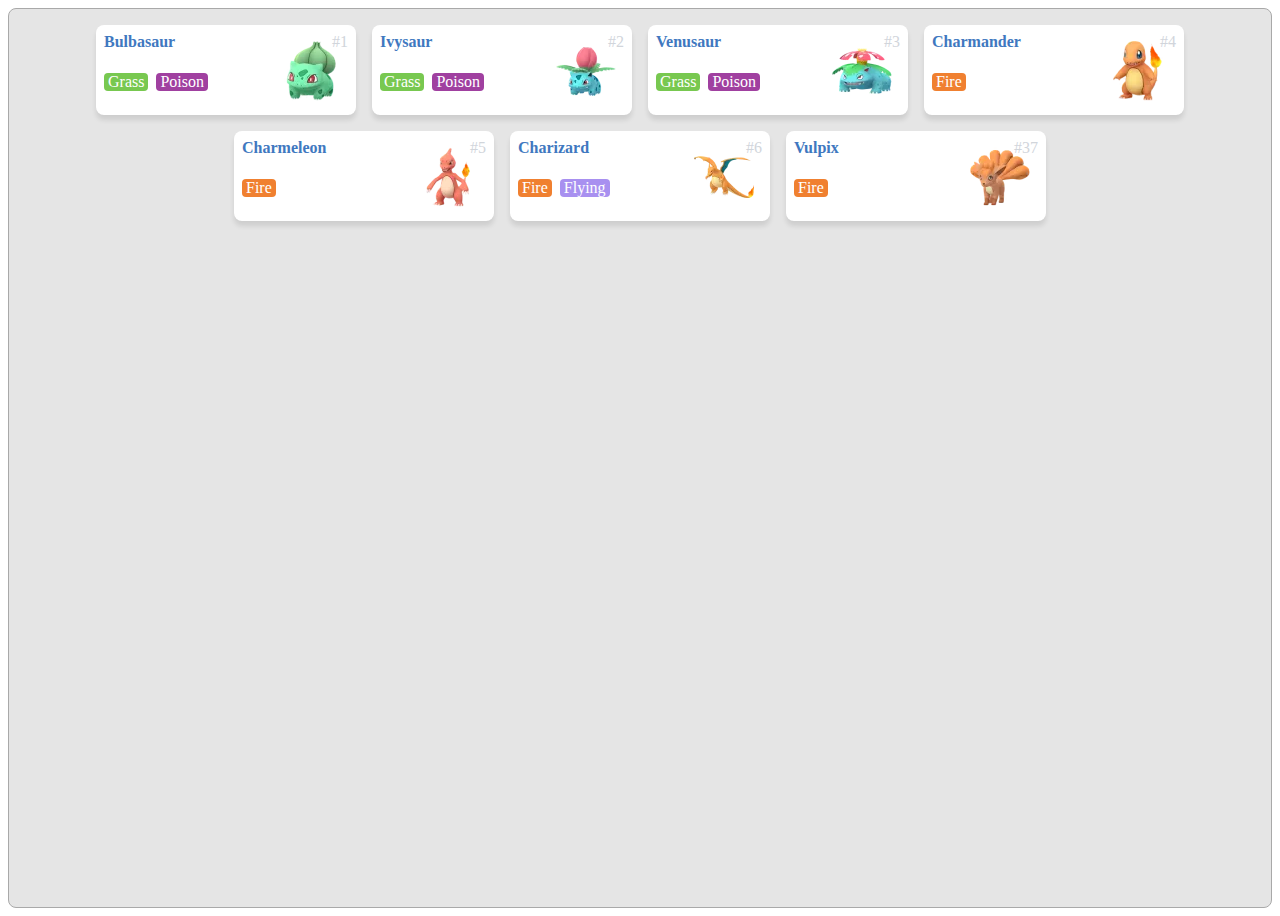
<file: oef1/index.html>
<!DOCTYPE html>
<html lang="en">
  <head>
    <title>Pokédex</title>
    <meta charset="UTF-8" />
    <link rel="stylesheet" href="stijl.css" />
  </head>

  <body>
    <main>
      <section class="articles">
        <article>
          <h2>Bulbasaur</h2>
          <section class="typeoverview">
            <span class="type grass">Grass</span>
            <span class="type poison">Poison</span>
          </section>
          <img src="img/1.png" alt="1" />
          <span class="pokenumber">#1</span>
        </article>
        <article>
          <h2>Ivysaur</h2>
          <section class="typeoverview">
            <span class="type grass">Grass</span>
            <span class="type poison">Poison</span>
          </section>
          <img src="img/2.png" alt="2" />
          <span class="pokenumber">#2</span>
        </article>
        <article>
          <h2>Venusaur</h2>
          <section class="typeoverview">
            <span class="type grass">Grass</span>
            <span class="type poison">Poison</span>
          </section>
          <img src="img/3.png" alt="3" />
          <span class="pokenumber">#3</span>
        </article>
        <article>
          <h2>Charmander</h2>
          <section class="typeoverview">
            <span class="type fire">Fire</span>
          </section>
          <img src="img/4.png" alt="4" />
          <span class="pokenumber">#4</span>
        </article>
        <article>
          <h2>Charmeleon</h2>
          <section class="typeoverview">
            <span class="type fire">Fire</span>
          </section>
          <img src="img/5.png" alt="5" />
          <span class="pokenumber">#5</span>
        </article>
        <article>
          <h2>Charizard</h2>
          <section class="typeoverview">
            <span class="type fire">Fire</span>
            <span class="type flying">Flying</span>
          </section>
          <img src="img/6.png" alt="6" />
          <span class="pokenumber">#6</span>
        </article>
          <article>
              <h2>Vulpix</h2>
              <section class="typeoverview">
                  <span class="type fire">Fire</span>
              </section>
              <img src="img/7.png" alt="7" />
              <span class="pokenumber">#37</span>
          </article>
      </section>
      <!-- Source : https://pokemon.gameinfo.io/ -->
    </main>
  </body>
</html>
</file>
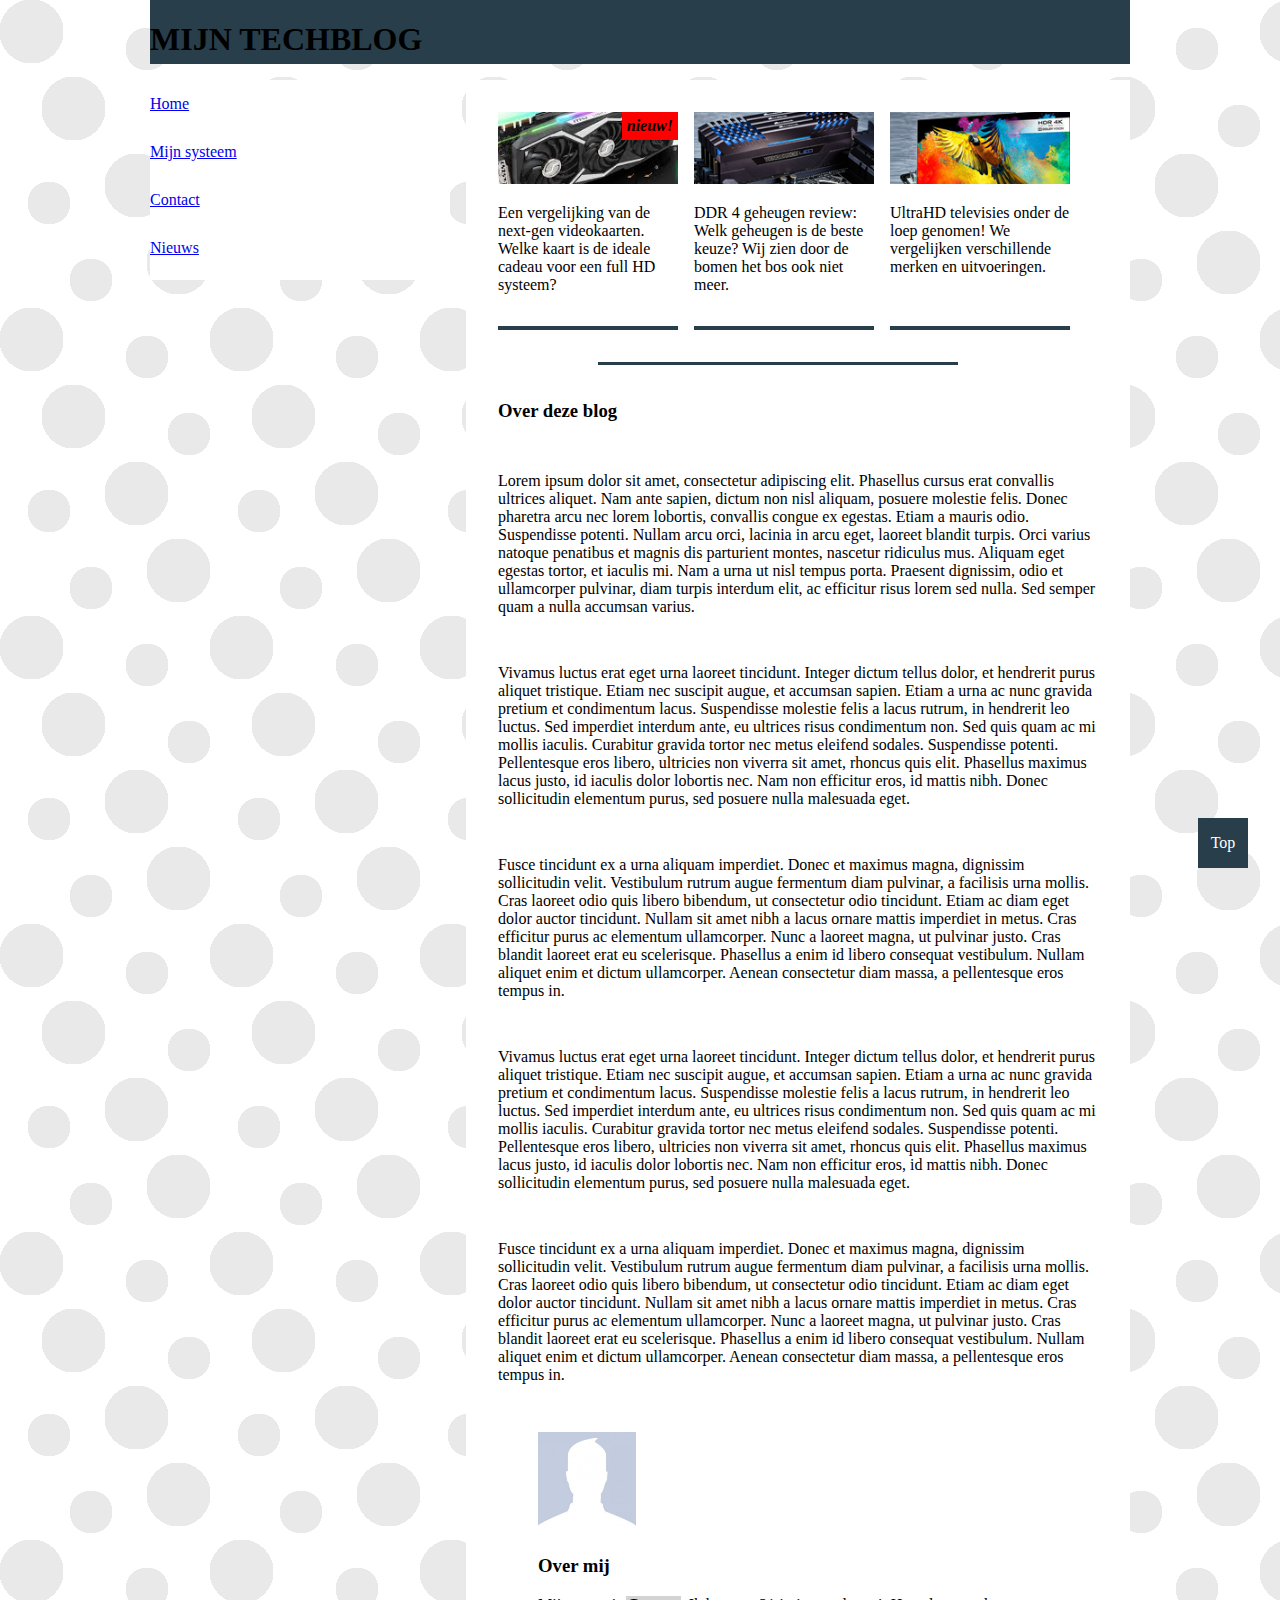
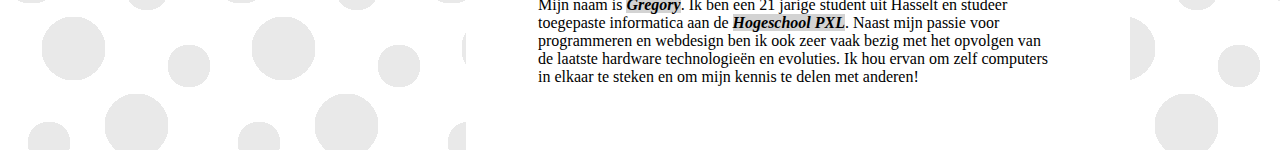
<file: oef2/index.html>
<!DOCTYPE html>
<html lang="nl">
<head>
    <title>Mijn techblog</title>
    <meta charset="UTF-8"/>
    <meta name="viewport" content="width=device-width, initial-scale=1.0"/>
    <meta http-equiv="X-UA-Compatible" content="ie=edge"/>
    <link rel="stylesheet" href="styles.css">

</head>

<body>
<header>
    <h1>MIJN TECHBLOG</h1>
</header>
<main>
    <nav>
        <a href="index.html">Home</a>
        <a href="mijnsysteem.html">Mijn systeem</a>
        <a href="contact.html">Contact</a>
        <a href="#">Nieuws</a>
    </nav>
    <section id="content">
        <article>
            <span id="nieuw">nieuw!</span>
            <img src="assets/gpu.png" alt="GPU"/>
            <p>
                Een vergelijking van de next-gen videokaarten. Welke kaart is de
                ideale cadeau voor een full HD systeem?
            </p>
        </article>
        <article>
            <img src="assets/ddr4mem.png" alt="RAM"/>
            <p>
                DDR 4 geheugen review: Welk geheugen is de beste keuze? Wij zien
                door de bomen het bos ook niet meer.
            </p>
        </article>
        <article>
            <img src="assets/uhdtv.png" alt="UHDTV"/>
            <p>
                UltraHD televisies onder de loep genomen! We vergelijken
                verschillende merken en uitvoeringen.
            </p>
        </article>
        <hr/>
        <h3>Over deze blog</h3>
        <p>
            Lorem ipsum dolor sit amet, consectetur adipiscing elit. Phasellus
            cursus erat convallis ultrices aliquet. Nam ante sapien, dictum non
            nisl aliquam, posuere molestie felis. Donec pharetra arcu nec lorem
            lobortis, convallis congue ex egestas. Etiam a mauris odio.
            Suspendisse potenti. Nullam arcu orci, lacinia in arcu eget, laoreet
            blandit turpis. Orci varius natoque penatibus et magnis dis parturient
            montes, nascetur ridiculus mus. Aliquam eget egestas tortor, et
            iaculis mi. Nam a urna ut nisl tempus porta. Praesent dignissim, odio
            et ullamcorper pulvinar, diam turpis interdum elit, ac efficitur risus
            lorem sed nulla. Sed semper quam a nulla accumsan varius.
        </p>
        <p>
            Vivamus luctus erat eget urna laoreet tincidunt. Integer dictum tellus
            dolor, et hendrerit purus aliquet tristique. Etiam nec suscipit augue,
            et accumsan sapien. Etiam a urna ac nunc gravida pretium et
            condimentum lacus. Suspendisse molestie felis a lacus rutrum, in
            hendrerit leo luctus. Sed imperdiet interdum ante, eu ultrices risus
            condimentum non. Sed quis quam ac mi mollis iaculis. Curabitur gravida
            tortor nec metus eleifend sodales. Suspendisse potenti. Pellentesque
            eros libero, ultricies non viverra sit amet, rhoncus quis elit.
            Phasellus maximus lacus justo, id iaculis dolor lobortis nec. Nam non
            efficitur eros, id mattis nibh. Donec sollicitudin elementum purus,
            sed posuere nulla malesuada eget.
        </p>
        <p>
            Fusce tincidunt ex a urna aliquam imperdiet. Donec et maximus magna,
            dignissim sollicitudin velit. Vestibulum rutrum augue fermentum diam
            pulvinar, a facilisis urna mollis. Cras laoreet odio quis libero
            bibendum, ut consectetur odio tincidunt. Etiam ac diam eget dolor
            auctor tincidunt. Nullam sit amet nibh a lacus ornare mattis imperdiet
            in metus. Cras efficitur purus ac elementum ullamcorper. Nunc a
            laoreet magna, ut pulvinar justo. Cras blandit laoreet erat eu
            scelerisque. Phasellus a enim id libero consequat vestibulum. Nullam
            aliquet enim et dictum ullamcorper. Aenean consectetur diam massa, a
            pellentesque eros tempus in.
        </p>
        <p>
            Vivamus luctus erat eget urna laoreet tincidunt. Integer dictum tellus
            dolor, et hendrerit purus aliquet tristique. Etiam nec suscipit augue,
            et accumsan sapien. Etiam a urna ac nunc gravida pretium et
            condimentum lacus. Suspendisse molestie felis a lacus rutrum, in
            hendrerit leo luctus. Sed imperdiet interdum ante, eu ultrices risus
            condimentum non. Sed quis quam ac mi mollis iaculis. Curabitur gravida
            tortor nec metus eleifend sodales. Suspendisse potenti. Pellentesque
            eros libero, ultricies non viverra sit amet, rhoncus quis elit.
            Phasellus maximus lacus justo, id iaculis dolor lobortis nec. Nam non
            efficitur eros, id mattis nibh. Donec sollicitudin elementum purus,
            sed posuere nulla malesuada eget.
        </p>
        <p>
            Fusce tincidunt ex a urna aliquam imperdiet. Donec et maximus magna,
            dignissim sollicitudin velit. Vestibulum rutrum augue fermentum diam
            pulvinar, a facilisis urna mollis. Cras laoreet odio quis libero
            bibendum, ut consectetur odio tincidunt. Etiam ac diam eget dolor
            auctor tincidunt. Nullam sit amet nibh a lacus ornare mattis imperdiet
            in metus. Cras efficitur purus ac elementum ullamcorper. Nunc a
            laoreet magna, ut pulvinar justo. Cras blandit laoreet erat eu
            scelerisque. Phasellus a enim id libero consequat vestibulum. Nullam
            aliquet enim et dictum ullamcorper. Aenean consectetur diam massa, a
            pellentesque eros tempus in.
        </p>
        <figure>
            <img id="mezelf" src="assets/gregory.png" alt="profielfoto"/>
            <figcaption>
                <h3>Over mij</h3>

                <p>
                    Mijn naam is <span>Gregory</span>. Ik ben een 21 jarige student uit
                    Hasselt en studeer toegepaste informatica aan de
                    <span>Hogeschool PXL</span>. Naast mijn passie voor programmeren en
                    webdesign ben ik ook zeer vaak bezig met het opvolgen van de laatste
                    hardware technologieën en evoluties. Ik hou ervan om zelf computers in
                    elkaar te steken en om mijn kennis te delen met anderen!
                </p>
            </figcaption>
        </figure>
    </section>

</main>
<div id="top"><a href="#">Top</a></div>
</body>
</html>
</file>
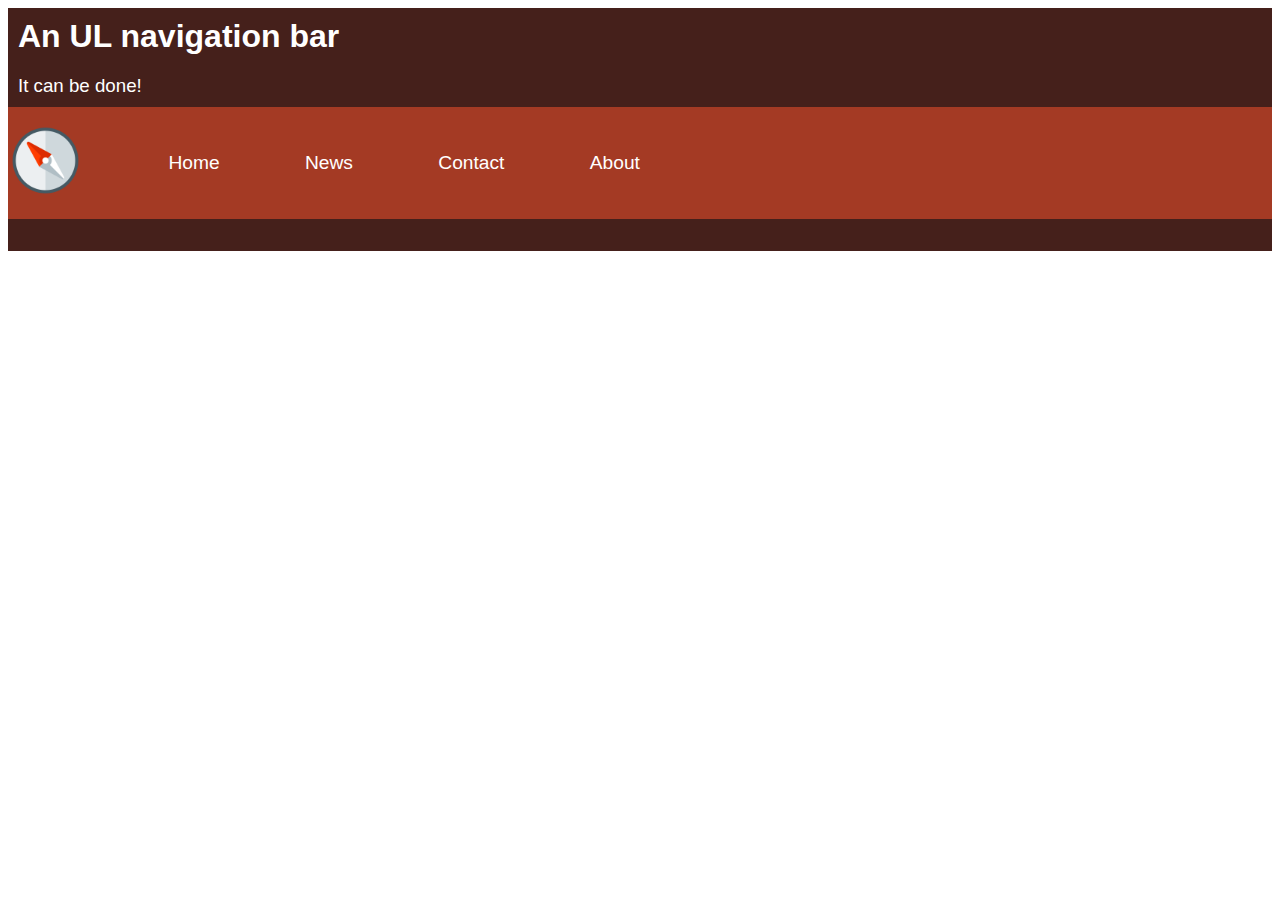
<file: oef3/index.html>
<!doctype html>
<html lang="en">
<head>
    <meta charset="UTF-8">
    <meta name="viewport"
          content="width=device-width, user-scalable=no, initial-scale=1.0, maximum-scale=1.0, minimum-scale=1.0">
    <meta http-equiv="X-UA-Compatible" content="ie=edge">

    <title>Navigation</title>
    <link rel="stylesheet" href="styles.css">
</head>
<body>
<header>
    <h1>
        An UL navigation bar
    </h1>
    <h3>
        It can be done!
    </h3>
    <section>
        <ul>
            <li>
                <img src="nav.png" height="75" width="75" alt="Compass"/>
            </li>
            <li>
                <a href="./Home.html">Home</a>
            </li>
            <li>
                <a href="./News.html">News</a>
            </li>
            <li>
                <a href="./Contact.html">Contact</a>
            </li>
            <li>
                <a href="./About.html">About</a>
            </li>
        </ul>
    </section>
</header>
</body>
</html>
</file>
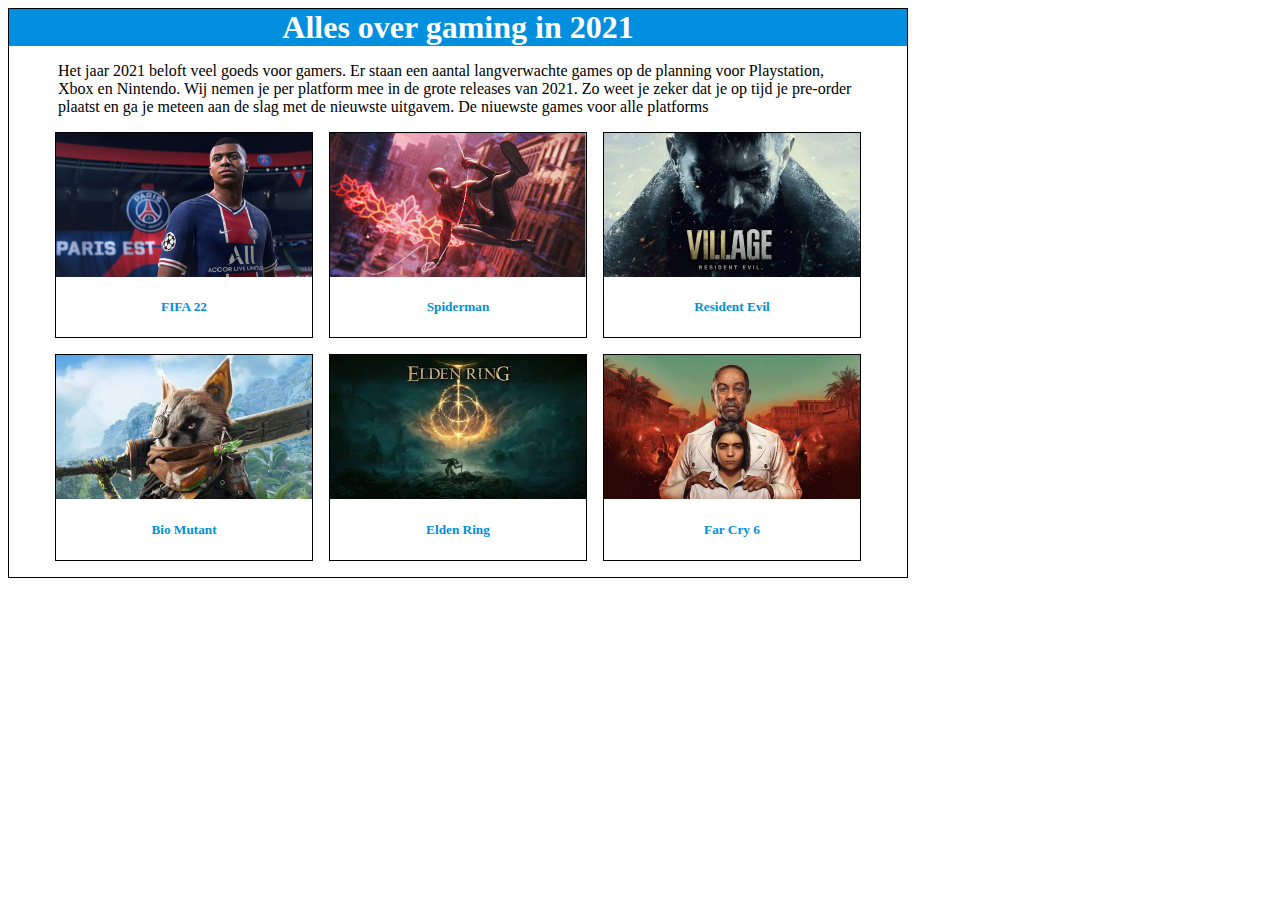
<file: oef4/index.html>
<!doctype html>
<html lang="en">
<head>
    <meta charset="UTF-8">
    <meta name="viewport"
          content="width=device-width, user-scalable=no, initial-scale=1.0, maximum-scale=1.0, minimum-scale=1.0">
    <meta http-equiv="X-UA-Compatible" content="ie=edge">
    <title>Document</title>
    <link rel="stylesheet" href="styles.css">
</head>
<body>
<main>
    <header>
        <h1>
            Alles over gaming in 2021
        </h1>
    </header>
    <section>
        <p>
            Het jaar 2021 beloft veel goeds voor gamers. Er staan een aantal langverwachte games op de planning voor
            Playstation,
            Xbox en Nintendo. Wij nemen je per platform mee in de grote releases van 2021. Zo weet je zeker dat je op
            tijd
            je
            pre-order plaatst
            en ga je meteen aan de slag met de nieuwste uitgavem. De niuewste games voor alle platforms
        </p>
    </section>
    <section id="articles">
        <article>

            <img src="images/fifa.jpg" height="144" width="256"/>
            <h5>
                FIFA 22
            </h5>
        </article>
        <article>
            <img src="images/spiderman.jpg" height="144" width="256"/><h5>
            Spiderman
        </h5>
        </article>
        <article>
            <img src="images/resevil.jpg" height="144" width="256"/><h5>
            Resident Evil
        </h5>
        </article>
        <article>
            <img src="images/bio.jpg" height="144" width="256"/><h5>
            Bio Mutant
        </h5>
        </article>
        <article>
            <img src="images/elden.jpg" height="144" width="256"/><h5>
            Elden Ring
        </h5>
        </article>
        <article>

            <img src="images/farcry.jpg" height="144" width="256"/>
            <h5>
                Far Cry 6
            </h5>
        </article>

    </section>
</main>
</body>
</html>
</file>
<file: oef1/stijl.css>
* {
  box-sizing: border-box;
    color: white;
}

main {
  width: 100%;
  height: 900px;
  margin: 0 auto;
  border: 1px solid darkgray;
  border-radius: 0.5rem;
  background-color: #e5e5e5;

}

.articles {
    display: flex;
    flex-wrap: wrap;
    justify-content: center;
    gap: 1rem;
    width: 100%;
    padding: 1rem;
    box-sizing: border-box;
}


article {
    background-color: white;
    width: 260px;
    height: 90px;
    border-radius: 0.5rem;
    position: relative;
    box-shadow: 0 5px 5px rgba(0, 0, 0, 0.1);

}
article h2 {
    color: #4078c0;
    margin: 0.5rem 0 0 0.5rem;
    font-size: 1rem;
}


.pokenumber{
    position: absolute;
    top: 0.5rem;
    right: 0.5rem;
    color: #d1d5db;
}

.typeoverview{
    position: absolute;
    bottom: 1.5rem;
    left: 0.5rem;
    border-radius: 0.5rem;
    display: flex;
    gap: 0.5rem;

}
.fire{
    background-color: #f08030;
}

.flying{
    background-color: #a890f0;

}
.poison{
    background-color: #a040a0;

}
.grass{
    background-color: #78c850;

}

.fire, .flying, .poison, .grass {
    padding: 0 0.25rem;
    border-radius: 0.25rem;
}

img{
    position: absolute;
    top: 1rem;
    right: 1rem;
}
</file>
<file: oef2/styles.css>
* {
    box-sizing: border-box;
}

body {
    background-image: url("assets/bgimage.png");
    width: 980px;
    margin: 0 auto;
    display: flex;
    flex-direction: column;
    gap: 1rem;
}

main {
    display: flex;
    justify-content: space-evenly;
    align-content: space-between;
    gap: 1rem;
}

nav {
    background-color: white;
    flex-shrink: 0;
    width: 300px;
    height: 200px;
}

nav a {
    display: block;
    line-height: 3rem;
}

section {
    display: flex;
    background-color: white;
    flex-wrap: wrap;
    gap: 1rem;
    padding: 2rem;
}

hr {
    width: 60%;
    display: block;
    margin: 0 100px;
    border: none;
    height: 3px;
    background-color: #283e4a;
}

article {
    align-content: space-between;
    position: relative;
    width: 30%;
    border-bottom: 4px solid #283e4a;
    padding-bottom: 1rem;
    margin-bottom: 1rem;

}

article img {
    max-width: 100%;
}

#nieuw {
    position: absolute;
    background-color: red;
    right: 0;
    padding: 5px;
}

header {
    background-color: #283e4a;
    width: 100%;
    height: 4rem;
}

header h3 {
    color: white;
    position: relative;
    left: 1rem;
    top: 1em;
    font-size: 1rem;
    font-family: serif;
}

header h3::first-letter {
    font-size: 1.5rem;
}

#top {
    position: fixed;
    bottom: 2rem;
    right: 2rem;
    background-color: #283e4a;
    width: 50px;
    height: 50px;
    display: flex;
    justify-content: center;
    align-items: center;
}

#top a {
    text-align: center;
    color: white;
    display: block;
    text-decoration: none;

}

h1 {
    text-align: left;

}

#mezelf {
    height: 100px;
}

span {
    font-weight: bold;
    font-style: italic;
    background-color: lightgray;
}
</file>
<file: oef3/styles.css>
* {
    box-sizing: border-box;
    font-family: Verdana, Geneva, Tahoma, sans-serif;
    color: white;
}

header {
    display: flex;
    flex-direction: column;
    background-color: #45201b;
    padding-bottom: 2rem;
}

h1, h3 {
    margin: 10px;
}

h3 {
    font-weight: normal;
}

section {
    background-color: #a43a24;
}

ul {
    display: flex;
    flex-direction: row;
    max-width: 50%;
    justify-content: space-between;
    align-items: center;
    padding-left: 0;
}

li {
    list-style: none;
    font-size: 1.2rem;
}

a {
    text-decoration: none;
}
</file>
<file: oef4/styles.css>
* {
    box-sizing: border-box;
}

body {

}

header {
    background-color: #028fe0;

}

header h1 {
    color: white;
    text-align: center;
    margin: 0;
}

section {
    display: flex;
    justify-content: center;
}

p {
    max-width: 800px;
}

#articles {
    display: flex;
    flex-wrap: wrap;
    flex-direction: row;
    gap: 1rem;
    justify-content: center;
}

article {
    border: 1px solid black;
    display: flex;
    flex-direction: column;
    text-align: center;
}

h5 {
    color: #028fe0;
}

main {
    max-width: 900px;
    border: 1px solid black;
    padding-bottom: 1rem;
}
</file>
